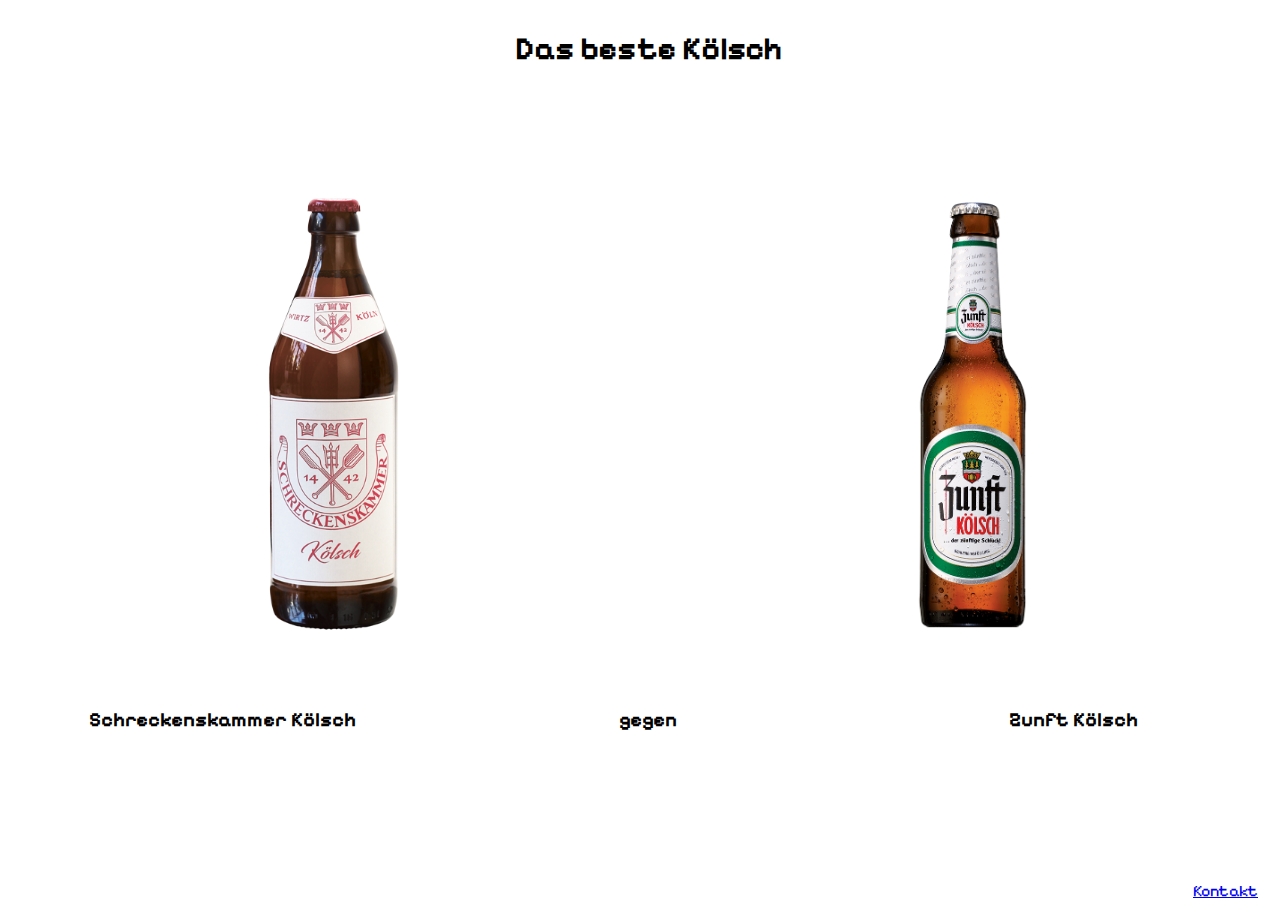
<file: index.html>
<!DOCTYPE html>
<html lang="en">

<head>
    <meta charset="UTF-8">
    <meta name="viewport" content="width=device-width, initial-scale=1.0">
    <title>Mein Kölsch</title>
    <link rel="stylesheet" href="index.css">
    <link rel="preconnect" href="https://fonts.googleapis.com">
    <link rel="preconnect" href="https://fonts.gstatic.com" crossorigin>
    <link
        href="https://fonts.googleapis.com/css2?family=Bitter:ital,wght@0,100..900;1,100..900&family=Kanit:ital,wght@0,100;0,200;0,300;0,400;0,500;0,600;0,700;0,800;0,900;1,100;1,200;1,300;1,400;1,500;1,600;1,700;1,800;1,900&family=Pixelify+Sans:wght@400..700&family=Source+Code+Pro:ital,wght@0,200..900;1,200..900&display=swap"
        rel="stylesheet">
    <script>
        const koelsch_list = [
            {
                name: "Reissdorf Kölsch",
                img: "./img/reissdorf-koelsch.png"
            },
            {
                name: "Früh Kölsch",
                img: "./img/frueh-koelsch.png"
            },
            {
                name: "Gaffel Kölsch",
                img: "./img/gaffel-koelsch.png"
            },
            {
                name: "Dom Kölsch",
                img: "./img/dom-koelsch.png"
            },
            {
                name: "Zunft Kölsch",
                img: "./img/zunft-koelsch.png"
            },
            {
                name: "Schreckenskammer Kölsch",
                img: "./img/schreckenskammer-koelsch.png"
            },
            {
                name: "Sester Kölsch",
                img: "./img/sester-koelsch.png"
            },
            {
                name: "Peters Kölsch",
                img: "./img/peters-koelsch.png"
            },
            {
                name: "Mühlen Kölsch",
                img: "./img/muehlen-koelsch.png"
            },
            {
                name: "Gilden Kölsch",
                img: "./img/gilden-koelsch.png"
            },
            {
                name: "Sünner Kölsch",
                img: "./img/suenner-koelsch.jpeg"
            },

        ];
        let koelschIdTaken = [];

        function getRandomKoelschId(side) {
            let randomId = Math.floor(Math.random() * koelsch_list.length);
            if (koelschIdTaken.includes(randomId)) {
                if(!checkEnd()) {
                    return getRandomKoelschId();
                } else {
                    setEnd(side);
                }
                
            }
            koelschIdTaken.push(randomId);
            return randomId;
        }

        function changeImageLeft() {
            let randomId = getRandomKoelschId(0);
            document.getElementById("imgLeft").src = koelsch_list[randomId].img;
            document.getElementById("koelsch-left-name").innerText = koelsch_list[randomId].name;
        }

        function changeImageRight() {
            randomId = getRandomKoelschId(1);
            document.getElementById("imgRight").src = koelsch_list[randomId].img;
            document.getElementById("koelsch-right-name").innerText = koelsch_list[randomId].name;
        }

        function checkEnd() {
            if (koelschIdTaken.length === koelsch_list.length) {
                return true;
            } else {
                return false;
            }
        }

        function setEnd(side) {
            document.getElementById("koelsch-left-name").style.display = "none";
            document.getElementById("koelsch-right-name").style.display = "none";
            document.getElementById("textBelowMiddle").innerText = "Ihr favorisiertes Kölsch!";
            if (side === 0) {
                document.getElementById("imgContainerLeft").style.display = "none";
            } else {
                document.getElementById("imgContainerRight").style.display = "none";
            }
        }

        window.onload = function () {
            changeImageLeft();
            changeImageRight();
        }
    </script>
</head>

<body>
    <header class="header">
        <h1>Das beste Kölsch</h1>
    </header>

    <div class="main">
        <div id="imgContainerLeft" class="imgContainer">
            <div class="imgWrapper" onclick="changeImageRight();">
                <img id="imgLeft" class="img" src="./img/reissdorf-koelsch.png" alt="Kölsch-1">
            </div>
        </div>

        <div id="imgContainerRight" class="imgContainer">
            <div class="imgWrapper" onclick="changeImageLeft();">
                <img id="imgRight" class="img" src="./img/frueh-koelsch.png" alt="Kölsch-1">
            </div>
        </div>
    </div>

    <div class="textBelow">
        <span id="koelsch-left-name" class="koelsch-name textBelowObj"></span>
        <span id="textBelowMiddle" class="textBelowObj">gegen</span>
        <span id="koelsch-right-name" class="koelsch-name textBelowObj"></span>
    </div>

    <div class="footer">
        <a href="./kontakt.html">Kontakt</a>
    </div>
</body>

</html>
</file>
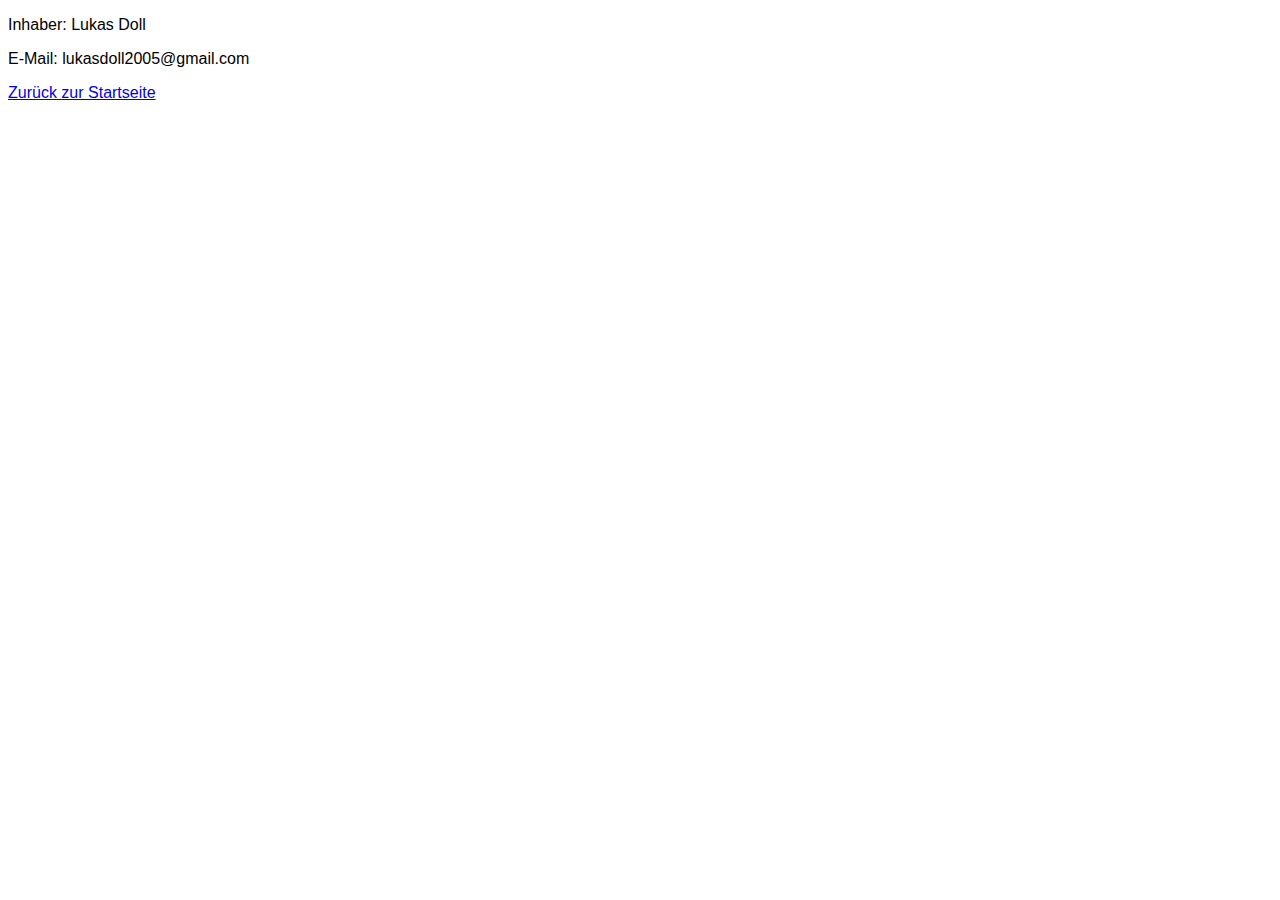
<file: kontakt.html>
<!DOCTYPE html>
<html lang="en">
<head>
    <meta charset="UTF-8">
    <meta name="viewport" content="width=device-width, initial-scale=1.0">
    <link rel="stylesheet" href="index.css">
    <title>Kontakt</title>
    
</head>
<body>
    <p>Inhaber: Lukas Doll</p>
    <p>E-Mail: lukasdoll2005@gmail.com</p>

    <a href="./index.html">Zurück zur Startseite</a>
</body>
</html>
</file>
<file: index.css>
body {
    -moz-user-select: none;
    -webkit-user-select: none;
    user-select: none;
    font-family: "Pixelify Sans", sans-serif;
}

.header {
    width: 100vw;
    text-align: center;
    margin-bottom: 70px;
    margin-top: 30px;
}

.main {
    display: flex;
    flex-wrap: wrap;
    justify-content: space-evenly;
    width: 100vw;
}

.imgContainer {
    width: 50%;
    display: flex;
    justify-content: center;
}

.imgWrapper {
    padding: 50px;
    border-radius: 10px;
    cursor: pointer;
    width: 100%;
    max-height: 50vh;
}

.imgWrapper:hover {
    box-shadow: 10px 10px 10px 10px rgba(0, 0, 0, 0.5);
}

.img {
    aspect-ratio: 1/1;
    height: 100%;
    width: 100%;
    object-fit: contain;
}

.textBelow {
    width: 100dvw;
    display: flex;
    justify-content: space-evenly;
    margin-top: 20px;
    font-size: 20px;
    font-weight: bold;
}

.textBelowObj {
    width: 33%;
    text-align: center;
}

.footer {
    width: 100vw;
    display: flex;
    justify-content: end;
    position: absolute;
    bottom: 0;
}

.footer a{
    margin-right: 30px;
}
</file>
